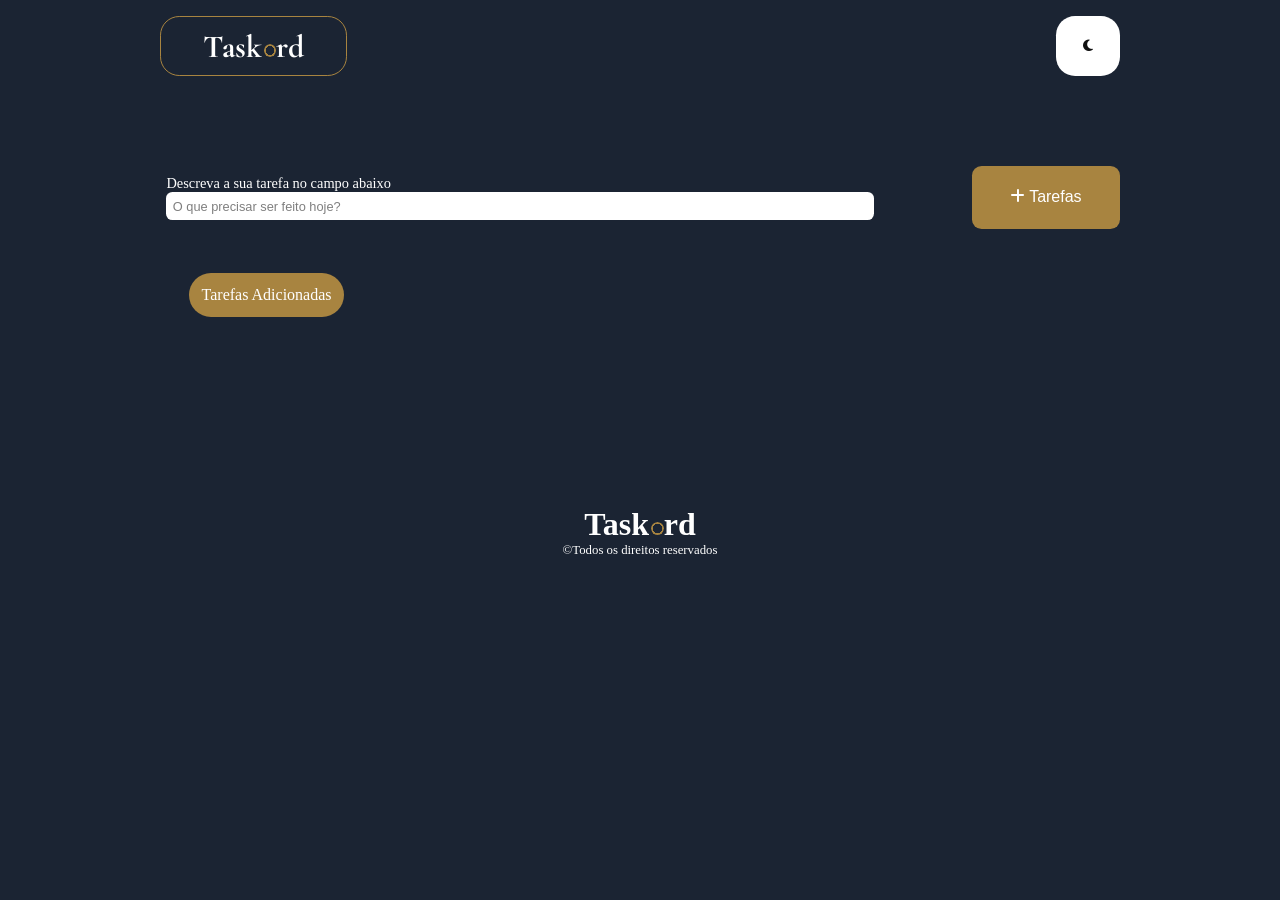
<file: index.html>
<!DOCTYPE html>
<html lang="pt-br">
    <head>
        <meta charset="UTF-8">
        <meta name="viewport" content="width=device-width, initial-scale=1.0">
        <link rel="stylesheet" href="https://cdnjs.cloudflare.com/ajax/libs/font-awesome/6.7.2/css/all.min.css">
        
        <link rel="stylesheet" href="css/style.css">
        <title>Taskord</title>
    </head>
    <body class='dark-theme'>
        <header>
            <div class="title">
                <a href="#">
                    <h1>Task<span class="letraAnimada"></span>rd</h1>
                </a>

                <button class="change-theme">
                     <i class="fa-solid fa-moon"></i>
                </button>
            </div>
          
            
            <fieldset class="menu">
                <div class="double-edge">
                    <label for="text" class="rotulo">Descreva a sua tarefa no campo abaixo</label>
                    <input
                        required
                        type="text"
                        placeholder="O que precisar ser feito hoje?"
                        id="text"
                        minlength="4"
                        maxlength="100"
                        size="30px"
                     >
                </div>
                 <button class="btn">
                    <i class="fa-solid fa-plus"></i>
                    Tarefas
                 </button>
            </fieldset>

            <div class="taskPlus">
                <p>Tarefas Adicionadas</p>
            </div>
        </header>
        
        <main>
            <section class="hero">
               <article class="tasks">
               </article>
            </section>
        </main>

        <footer>
            <h1>Task<span class="letraAnimada"></span>rd</h1>
            <p>&copy;Todos os direitos reservados</p>
        </footer>

        <script src="src/script.js"></script>
    </body>
</html>
</file>
<file: css/style.css>
@import url('https://fonts.googleapis.com/css2?family=Cormorant+Garamond:ital,wght@0,300..700;1,300..700&family=Manrope:wght@200..800&display=swap');


:root{

    --Plano-fundo-light:  #f2e8da;
    --plano-fundo-dark:   #1B2433;
    --texto-dark: #fff;
    --texto-light: #111111;
    --Ouro-destaque-dark: #a88440;
    --destaque-light: #D9541E;
    --superficie-cartao: #fff;
    --color-place-light-theme: #ffffff69; 
    --color-place-dark-theme: #00000081; 
    --font-corm: font-family: "Cormorant Garamond", serif;
    --font-man: font-family: "Manrope", sans-serif;

}

.dark-theme{
    --Bg-color:var(--plano-fundo-dark);
    --text-color:var(--texto-dark);
    --high: var(--Ouro-destaque-dark);
    --cards:var(--superficie-cartao);
    --text-color-dark:var(--texto-light);
    --color-placeHolder:var(--color-place-dark-theme);
    

}

.light-theme{
    --Bg-color: var(--Plano-fundo-light);
    --text-color: var(--texto-light);
    --text-color-dark:var(--superficie-cartao);
    --high: var(--destaque-light);
    --cards: var(--texto-light);
    --color-placeHolder:var(--color-place-light-theme);
   
   
    
}

*{
    margin: 0;
    padding: 0;
    text-decoration: none;
    outline: none;
    box-sizing: border-box;
    border: none;
     /* font-family: "Cormorant Garamond", serif; */
}

body{
    font-family: var(--font-man);
    background-color: var(--Bg-color);
    color: var(--text-color);
}

header{
    display: flex;
    flex-direction: column;
    width: 100%;
    gap:1rem;

        & .title{
            display: flex;
            justify-content: space-between;
            width: 75%;
            margin: auto;
            margin-top: 1rem;
            margin-bottom: 3rem;
            font-family: "Cormorant Garamond", serif;
            /* transition: 0.4s ease; */

           & h1{
            padding: 0.6rem 2.6rem;
            border: 0.1rem solid var(--high);
            border-radius: 1.2rem;
            transition: 0.3s ease;
            cursor: pointer;
            color: var(--text-color);
           }
           
           & h1:hover{
            box-shadow: 0 0 30px var(--high);
            background-color: var(--cards);
            color:var(--text-color-dark);
            transform: translateY(-2px);
           }


           & .change-theme{
                display: flex;
                flex-direction: row;
                justify-content: center;
                align-items: center;
                max-width: 4rem ;
                background-color: var(--cards);
                color: var(--text-color-dark);
                width: 12%;
                border-radius: 1.2rem;
                transition: 0.5s ease;
                cursor: pointer;
           }

           & .change-theme:hover{
            background-color: var(--high);
            box-shadow: 0 0 20px var(--high);
            border: 0.1rem solid var(--text-color);
            transform: translateY(-4px);
           }
        }

       

        & fieldset{
            display: flex;
            width: 75%;
            max-width: 1920px;
            height: auto;
            margin: auto;
            margin-top: 1.6rem;
            gap: 1rem;
            justify-content: space-between;
            align-items: center;


                & .double-edge{
                    border-radius: 0.6rem;
                    padding: 0.4rem;
                    width: 75%;
                    transition: 0.4s ease;
                }

                & input{
                    background-color: var(--text-color);
                    padding: 0.2rem;
                    border-radius: 0.4rem;
                    width: 100%;
                    height: fit-content;
                    color: var(--text-color-dark);
                    padding: 0.4rem;
                    transition: 0.4s ease;
                    cursor: pointer;
                }

                & input:hover{
                    border: 0.1rem solid var(--high);
                }
                & .double-edge:hover{
                    border: 0.1rem solid var(--high);
                }


                & input::placeholder{
                    font-size: 0.8rem;
                    color: var(--color-placeHolder);
                }

                & .rotulo{
                  font-size: 0.9rem;
                  font-weight: 100;
                   
                }


                & button{
                    background-color: var(--high);
                    /* color: var(--text-color-dark); */
                    color: #fff;
                    font-size: 1rem;
                    font-weight: 400;
                    border-radius: 0.6rem;
                    padding: 1.4rem 2.4rem;
                    transition: 0.4s ease;
                    cursor: pointer;
                }

                & button:hover{
                    background-color: var(--high);
                    box-shadow: 0 0 16px var(--high);
                    /* color: var(--text-color-dark); */
                    font-weight: 600;
                    transform: translateY(-2px);
                }

        }
        
        & .taskPlus{
            display: flex;
            justify-content: start;
            width: 75%;
            max-width: 1920px;
            margin: auto;
            transition: 0.4s ease;

            & p{
            
                background-color: var(--high);
                padding: 0.8rem;
                border-radius: 2rem;
                margin: 1.8rem;
            }

        }

        
}

main .hero{
    display: flex;
    width: 75%;
    max-width: 1920px;
    margin: auto;
    margin-bottom: 10rem;

    & .tasks{
        display: flex;
        flex-direction: column;
        width: 100%;

        
        & div{
            display: flex;
            flex-direction: row;
            justify-content: space-between;
            align-items: center;
            flex-wrap: wrap;
            width: 100%;
            padding: 1rem;
            margin-bottom: 0.75rem;
            border-bottom: 0.1rem solid var(--cards);
            

            & button{
                background-color: transparent;
                color: var(--cards);
                border: 0.1rem solid var(--cards);
                border-radius: 0.6rem;
                padding: 0.6rem;
                cursor: pointer;
                transition: 0.4s ease;
            }

            & button:hover{
                transform: translateY(-4px);
                background-color: var(--high);
                box-shadow: 0 0 16px var(--high);
              
            }




            & span{
                display: flex;
                flex-direction: row;
                align-items: start;
                text-align: justify;
                border: 0.1rem solid var(--cards);
                border-radius: 1.4rem;
                padding: 1.8rem;
                max-width: 850px;
                overflow-wrap:break-word;
                color: var(--cards);
                user-select: none;
                transition: 0.4s ease-in;
                cursor: pointer;
            }

            & span:hover{
                transform: translateY(-4px);
                font-weight: 900;
            }

        }
    }
}

footer{
    display: flex;
    flex-direction: column;
    justify-content: center;
    align-items: center;
    width: 75%;
    margin: auto;

    & h1{
        font-family: var(--font-man);
    }

    & p{
        font-weight: 100;
        font-size: 0.8rem;
    }
}


@media (max-width: 692px){

    header .menu{
        display: flex;
        flex-direction: column;
        justify-content: space-evenly;
    }
    

    header .taskPlus{
       display: flex;
       justify-content: center;
    }


   


    main .hero .tasks div{
        display: grid;
        grid-template-columns: repeat(2, minmax(auto, 1fr));
        column-gap: 1rem;
        text-align: center;
        font-size: 0.8rem;
    }

    & span{
        display: flex;
        justify-content: center;
        max-width: 100px;
        overflow-wrap: break-word;
        font-size: 0.8rem;
       
    }

    

}

/* Define uma variável para o ângulo de preenchimento */
@property --progresso{
    syntax: '<angle>';
    initial-value: 0deg;
    inherits: false;
}

.letraAnimada{
    display: inline-block;
    width: 0.8rem;
    height: 0.8rem;
    border-radius: 50%;
    margin-left: 2px;


    /* define o gradiente que preenche o círculo conforme o ângulo aumenta */
    background: conic-gradient(var(--high) var(--progresso), #fff 0deg);

    -webkit-mask: radial-gradient(farthest-side, transparent calc(100% - 6px), #000 0);
    mask: radial-gradient(farthest-side, transparent calc(100% - 2px), #000 0);

    animation: preencher 2s ease-in-out forwards;

}

@keyframes preencher{
    to{
       --progresso: 360deg;
    }
}
</file>
